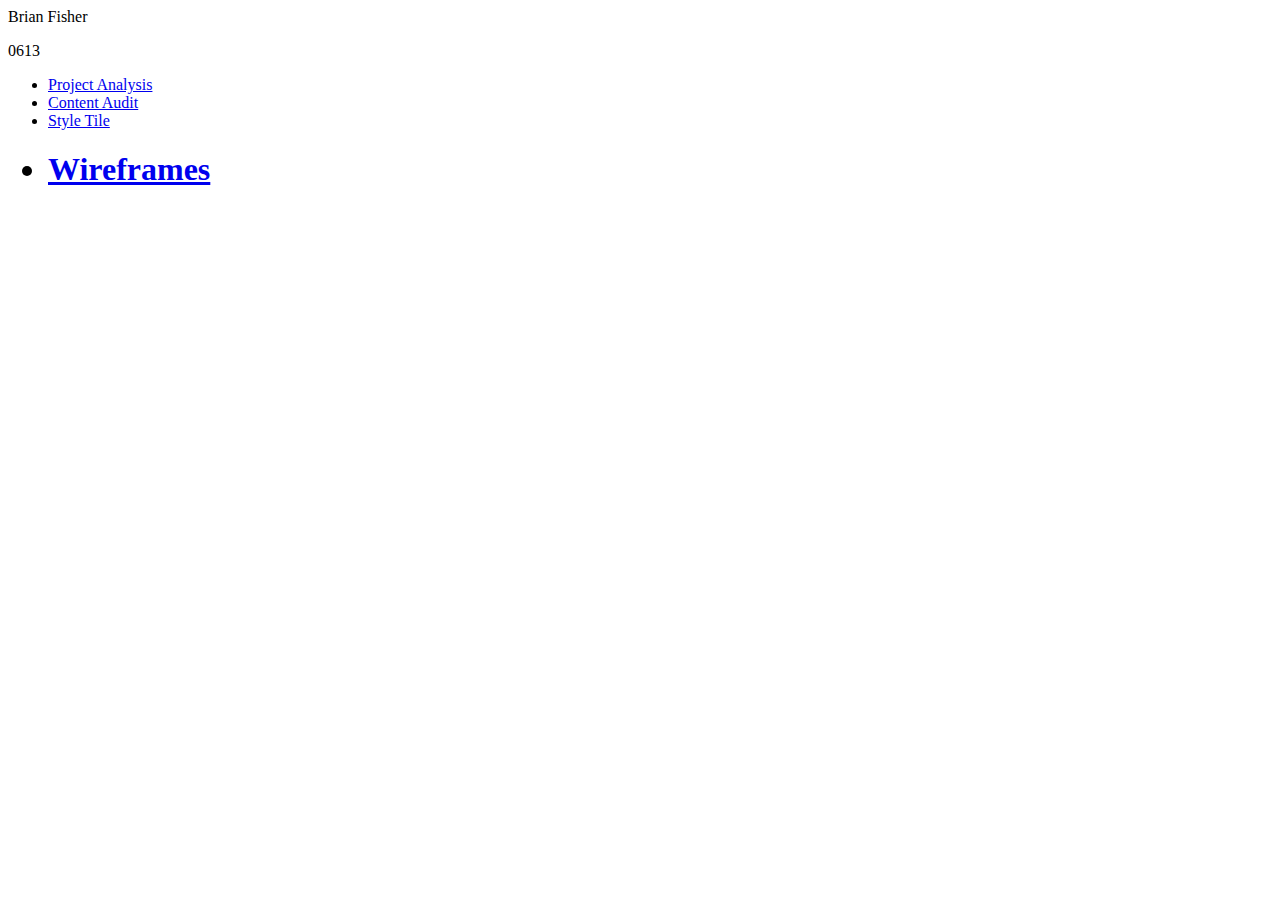
<file: index.html>
<!DOCTYPE html>
<html lang="en">
<head>
<meta charset="utf-8" />

<title>Brian Fisher WSP Portal</title>
<link rel="stylesheet" type="text/css"/>
</head>

<body style= width: 960px;>
	
	<hi>Brian Fisher</h1>
	
	<p>0613</p>
	
		<ul> 
			<li><a href="http://brianfisher21.github.io/wsp/project_analysis.html">Project Analysis</a></h1>
			<li><a href="https://docs.google.com/spreadsheet/ccc?key=0AttFM-J2DnuidGRFQUFLaFYwQl9vb1BPbHg2QnUtblE&usp=sharing">Content Audit</a></h1>
			<li><a href="http://brianfisher21.github.io/wsp/style_tile">Style Tile</a><h1>
			<li><a href="http:...">Wireframes</a></h1>
			
		</ul>
	

	
		<header>
			<ul>
				
			</ul>
	
				<h1> </h1>

		</header>
		

</body>
</html>
</file>
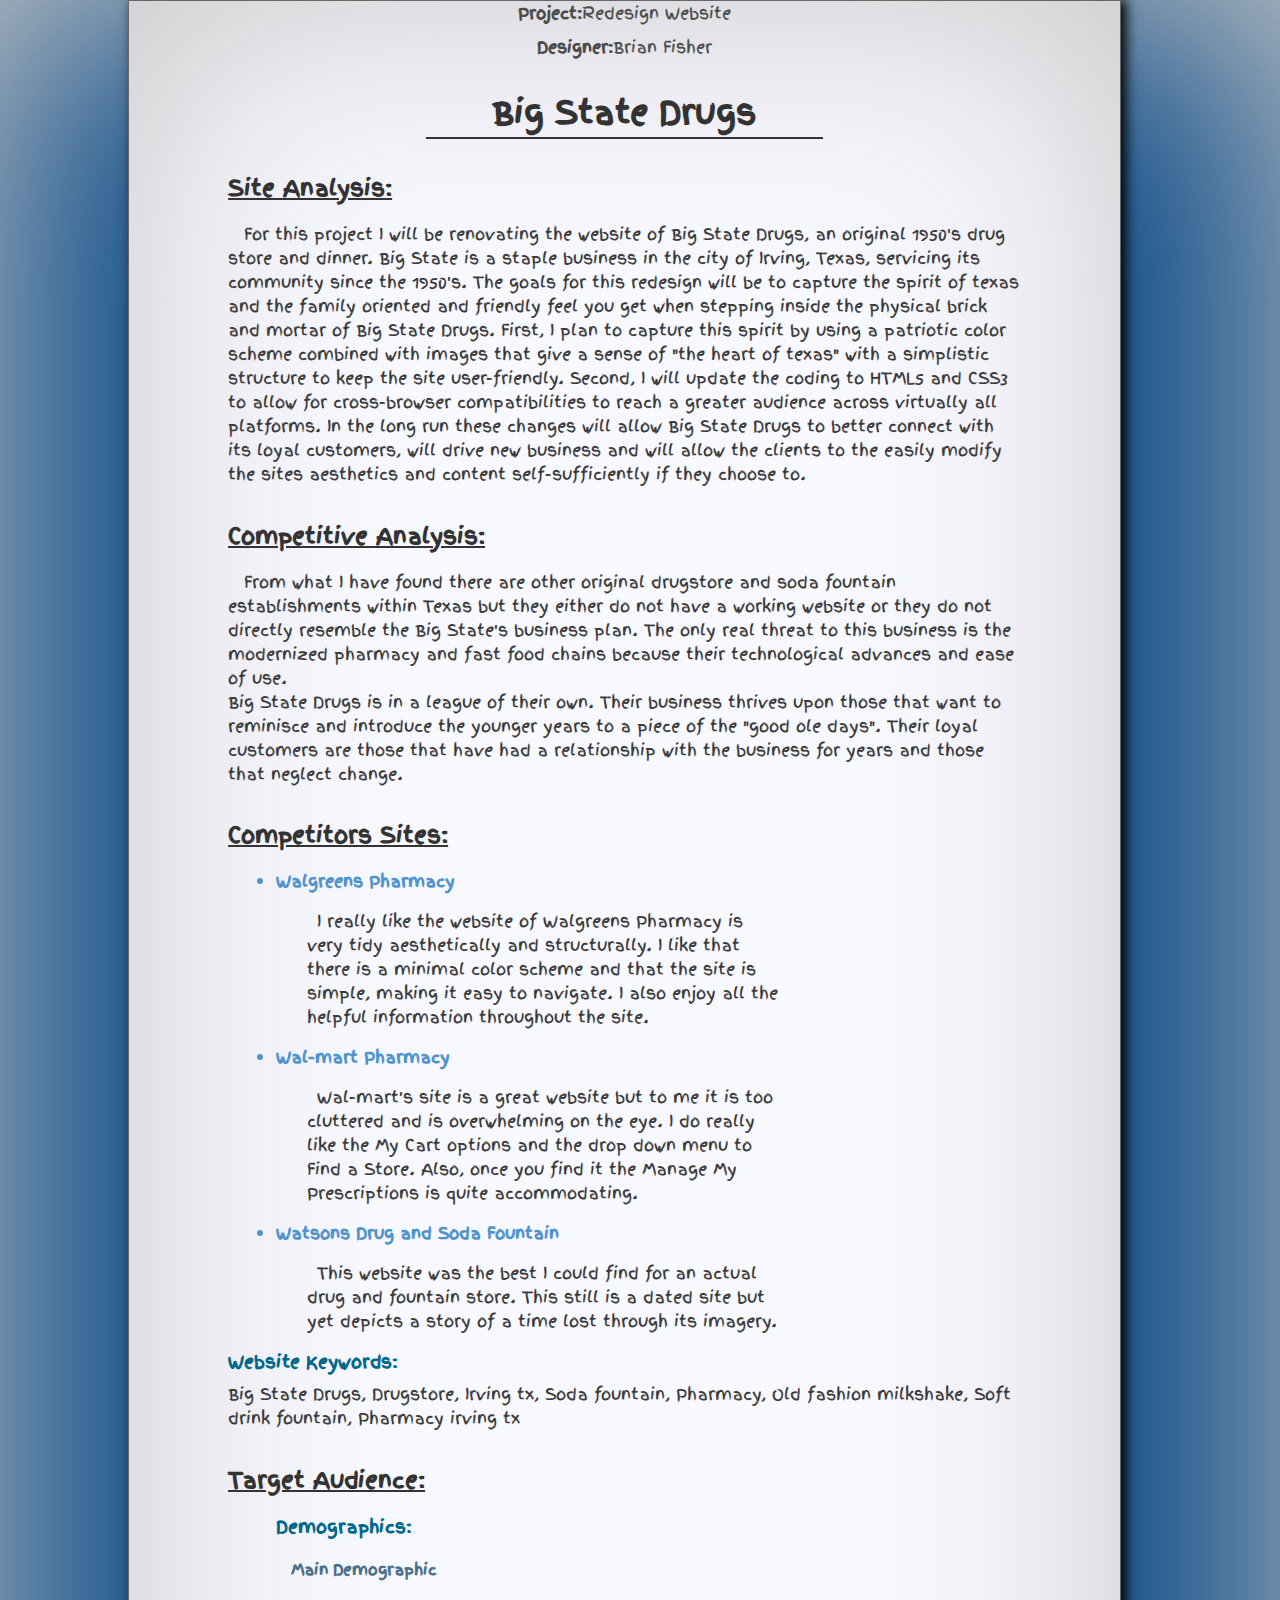
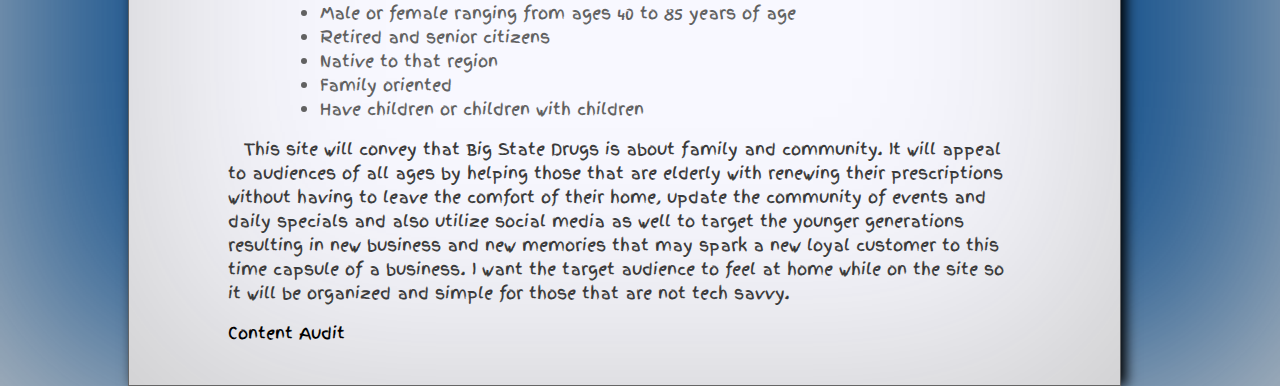
<file: project_analysis.html>
<html lang="en">
<head>
<meta charset="utf-8"/>

<title>Project Analysis</title>
	<link rel="stylesheet" href="css/project_analysis.css"/>
	<link href='http://fonts.googleapis.com/css?family=Finger+Paint' rel='stylesheet' type='text/css'>

</head>

<body>

<div class="background">

	<div id="container">
	
				<div id="name">
					
					<h3 id="project"><strong>Project:</strong>Redesign Website</h3>
					<h3 id="designer"><strong>Designer:</strong>Brian Fisher</h3>
					
				</div>	
	
			<h1 id="client"><a href="http://www.bigstatedrug.com/">Big State Drugs</a></h1>
	
				
				
		<div id="analysis">
		
		
		
		
		
		
		
		
		
			<h2>Site Analysis:</h2>
			
				<p>	
					For this project I will be renovating the website of Big State Drugs, an original 1950's drug store and dinner. Big State is a staple business
					in the city of Irving, Texas, servicing its community since the 1950's. The goals for this redesign will be to capture the spirit of texas and the 
					family oriented and friendly feel you get when stepping inside the physical brick and mortar of Big State Drugs. First, I plan to capture this 
					spirit by using a patriotic color scheme combined with images that give a sense of "the heart of texas" with a simplistic structure to
					keep the site user-friendly. Second, I will update the coding to HTML5 and CSS3 to allow for cross-browser compatibilities to reach a greater audience across 
					virtually all platforms. In the long run these changes will allow Big State Drugs to better connect with its loyal customers, will 
					drive new business and will allow the clients to the easily modify the sites aesthetics and content self-sufficiently if they choose to.
					
				</p>
					
				
			<h2>Competitive Analysis:</h2>
			
				<p> From what I have found there are other original drugstore and soda fountain establishments within Texas but they either do not have a working website or they 
					do not directly resemble the Big State's business plan. The only real threat to this business is the modernized pharmacy and fast food chains because their technological
					advances and ease of use.<br>
					
					Big State Drugs is in a league of their own. Their business thrives upon those that want to reminisce and introduce the younger years to a piece of the 
					"good ole days". Their loyal customers are those that have had a relationship with the business for years and those that neglect change.
					
				
			
			<h2>Competitors Sites:</h2>
			
				<div id="sites">
					
					<ul>
						<li><a href="http://www.walgreens.com/pharmacy/"><strong>Walgreens Pharmacy</strong></a></li>
							<p class="discription"> I really like the website of Walgreens Pharmacy is very tidy aesthetically and structurally. I like that there is a minimal color scheme and that the site is simple, making it easy to navigate. I also enjoy 
								all the helpful information throughout the site.
							</p>
						
						<li><a href="http://www.walmart.com/cp/pharmacy/5431"><strong>Wal-mart Pharmacy</strong></a></li>
							<p class="discription"> Wal-mart's site is a great website but to me it is too cluttered and is overwhelming on the eye. I do really like the My Cart options and the drop down menu to Find a Store. 
								Also, once you find it the Manage My Prescriptions is quite accommodating. 
							</p>
								
						<li><a href="http://www.watsonsdrugs.com/index.php?p=page&page_id=Delivery/"><strong>Watsons Drug and Soda Fountain</strong></a></li>
							<p class="discription"> This website was the best I could find for an actual drug and fountain store. This still is a dated site but yet depicts a story of a time lost through its imagery.
							</p>
					</ul>
							
				</div>
								
				<h3>Website Keywords:</h3>
				
					<p id="keywords">
						Big State Drugs, Drugstore, Irving tx, Soda fountain, Pharmacy, Old fashion milkshake, Soft drink fountain, Pharmacy irving tx
					</p>
					
			<h2>Target Audience:</h2>
			
			<div id="demo">		
				<h3>Demographics:</h3>
				
					<ul>
						<h4>Main Demographic</h4>
							<li class="demo"> Male or female ranging from ages 40 to 85 years of age</li>
							<li class="demo"> Retired and senior citizens</li>
							<li class="demo"> Native to that region</li>
							<li class="demo"> Family oriented</li> 
							<li class="demo"> Have children or children with children</li>
							

					</ul>
			</div>		
					<p> 
						This site will convey that Big State Drugs is about family and community. It will appeal to audiences of 
						all ages by helping those that are elderly with renewing their prescriptions without having to leave the comfort of their home, update the community of events and daily specials and also utilize social media as 
						well to target the younger generations resulting in new business and new memories that may spark a new loyal customer to this time capsule of a business. I want the target audience to 
						feel at home while on the site so it will be organized and simple for those that are not tech savvy.   
						
					</p>	
				
				<div id="audit">	
					<a href="https://docs.google.com/spreadsheet/ccc?key=0AttFM-J2DnuidGRFQUFLaFYwQl9vb1BPbHg2QnUtblE&usp=sharing">Content Audit</a>	
				</div>			
			
	</div>
	
	<div>

</body>


</html>
</file>
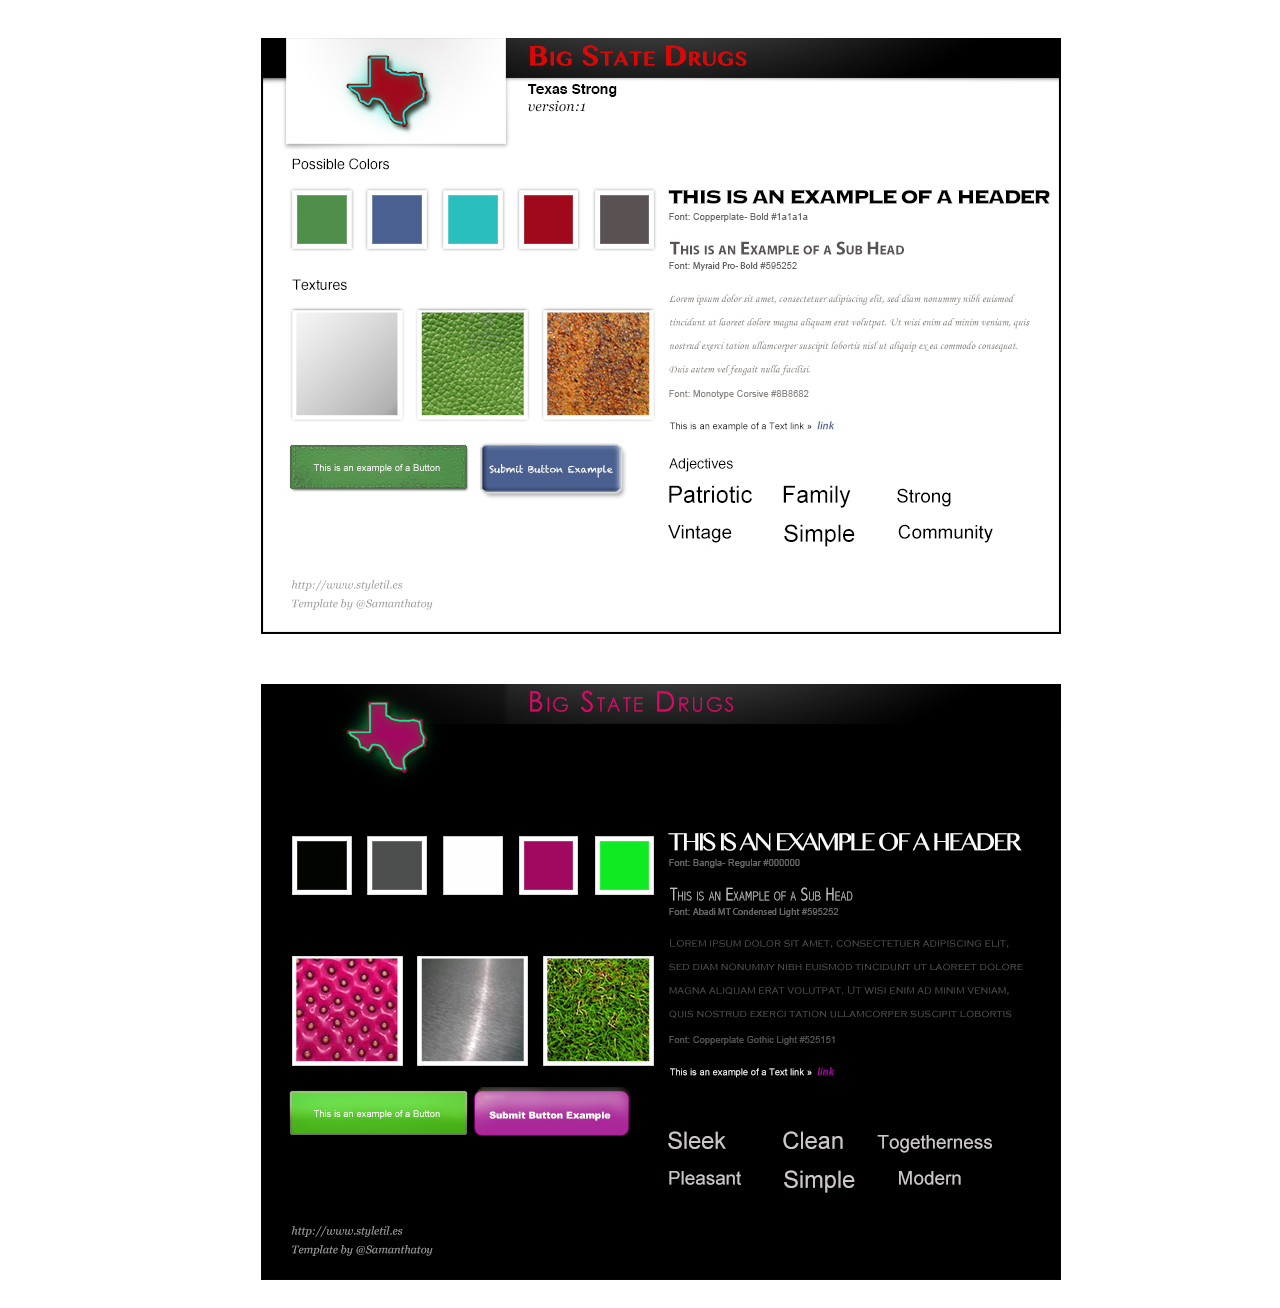
<file: style_tile.html>
<html lang="en">
<head>
<meta charset="utf-8"/>

<title>Style Tiles</title>
	<link rel="stylesheet" href="css/style_tile.css"/>

</head>

<body>

		<img src="images/Fisher_Brian_Style_Tile.jpg">
		
		<img src="images/Fisher_Brian_Style_Tile2.jpg">
		
	
</body>

</html>
</file>
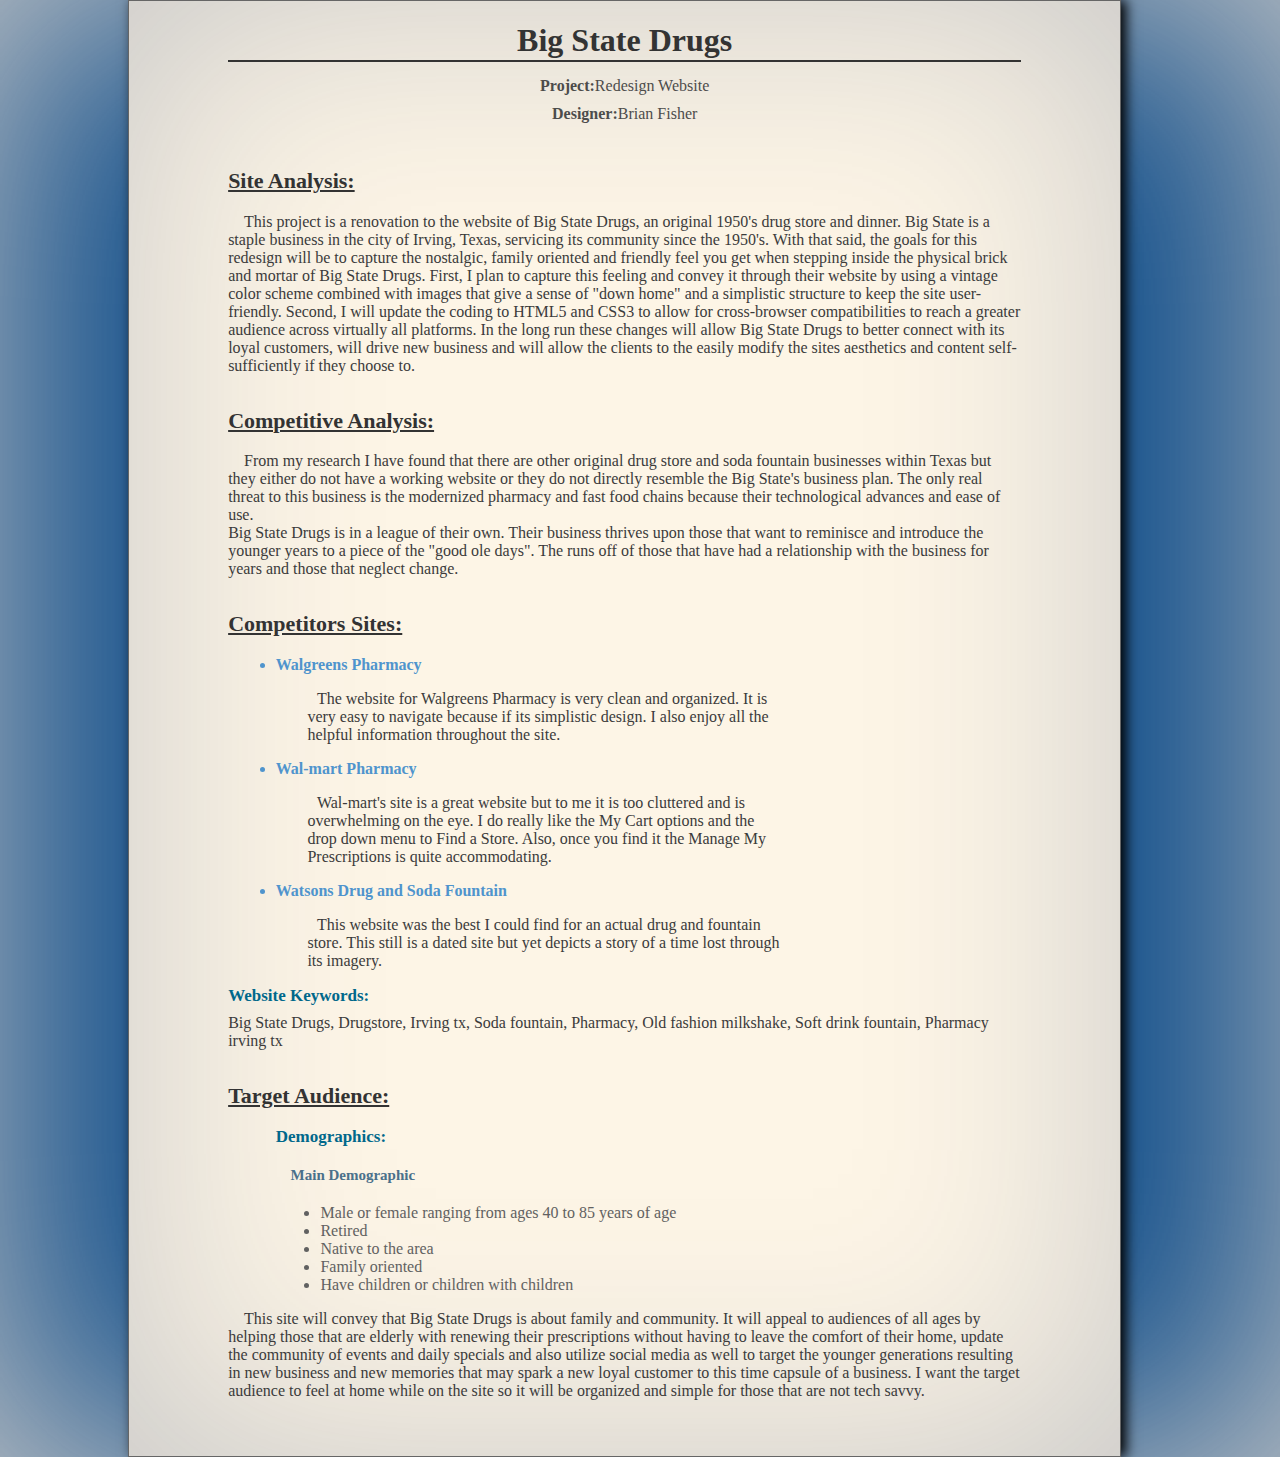
<file: Project Analysis/project_analysis.html>
<html lang="en">
<head>
<meta charset="utf-8" />

<title>Project Analysis</title>
	<link rel="stylesheet" href="css/project_analysis.css"/>
</head>

<body>

<div class="background">

	<div id="container">	
	
			<h1 id="client"><a href="http://www.bigstatedrug.com/">Big State Drugs</a></h1>
	
				<div id="name">
					
					<h3 id="project"><strong>Project:</strong>Redesign Website</h3>
					<h3 id="designer"><strong>Designer:</strong>Brian Fisher</h3>
					
				</div>
				
		<div id="analysis">
		
		
		
		
		
		
		
		
		
			<h2>Site Analysis:</h2>
			
				<p>	
					This project is a renovation to the website of Big State Drugs, an original 1950's drug store and dinner. Big State is a staple business
					in the city of Irving, Texas, servicing its community since the 1950's. With that said, the goals for this redesign will be to capture the nostalgic,
					family oriented and friendly feel you get when stepping inside the physical brick and mortar of Big State Drugs. First, I plan to capture this 
					feeling and convey it through their website by using a vintage color scheme combined with images that give a sense of "down home" and a simplistic structure to
					keep the site user-friendly. Second, I will update the coding to HTML5 and CSS3 to allow for cross-browser compatibilities to reach a greater audience across 
					virtually all platforms. In the long run these changes will allow Big State Drugs to better connect with its loyal customers, will 
					drive new business and will allow the clients to the easily modify the sites aesthetics and content self-sufficiently if they choose to.
					
				</p>
					
				
			<h2>Competitive Analysis:</h2>
			
				<p> From my research I have found that there are other original drug store and soda fountain businesses within Texas but they either do not have a working website or they 
					do not directly resemble the Big State's business plan. The only real threat to this business is the modernized pharmacy and fast food chains because their technological
					advances and ease of use.<br>
					
					Big State Drugs is in a league of their own. Their business thrives upon those that want to reminisce and introduce the younger years to a piece of the 
					"good ole days". The runs off of those that have had a relationship with the business for years and those that neglect change.
					
				
			
			<h2>Competitors Sites:</h2>
			
				<div id="sites">
					
					<ul>
						<li><a href="http://www.walgreens.com/pharmacy/"><strong>Walgreens Pharmacy</strong></a></li>
							<p class="discription"> The website for Walgreens Pharmacy is very clean and organized. It is very easy to navigate because if its simplistic design. I also enjoy 
								all the helpful information throughout the site.
							</p>
						
						<li><a href="http://www.walmart.com/cp/pharmacy/5431"><strong>Wal-mart Pharmacy</strong></a></li>
							<p class="discription"> Wal-mart's site is a great website but to me it is too cluttered and is overwhelming on the eye. I do really like the My Cart options and the drop down menu to Find a Store. 
								Also, once you find it the Manage My Prescriptions is quite accommodating. 
							</p>
								
						<li><a href="http://www.watsonsdrugs.com/index.php?p=page&page_id=Delivery/"><strong>Watsons Drug and Soda Fountain</strong></a></li>
							<p class="discription"> This website was the best I could find for an actual drug and fountain store. This still is a dated site but yet depicts a story of a time lost through its imagery.
							</p>
					</ul>
							
				</div>
								
				<h3>Website Keywords:</h3>
				
					<p id="keywords">
						Big State Drugs, Drugstore, Irving tx, Soda fountain, Pharmacy, Old fashion milkshake, Soft drink fountain, Pharmacy irving tx
					</p>
					
			<h2>Target Audience:</h2>
			
			<div id="demo">		
				<h3>Demographics:</h3>
				
					<ul>
						<h4>Main Demographic</h4>
							<li class="demo"> Male or female ranging from ages 40 to 85 years of age</li>
							<li class="demo"> Retired</li>
							<li class="demo"> Native to the area</li>
							<li class="demo"> Family oriented</li> 
							<li class="demo"> Have children or children with children</li>
							

					</ul>
			</div>		
					<p> 
						This site will convey that Big State Drugs is about family and community. It will appeal to audiences of 
						all ages by helping those that are elderly with renewing their prescriptions without having to leave the comfort of their home, update the community of events and daily specials and also utilize social media as 
						well to target the younger generations resulting in new business and new memories that may spark a new loyal customer to this time capsule of a business. I want the target audience to 
						feel at home while on the site so it will be organized and simple for those that are not tech savvy.   
						
					</p>		
						
			
	</div>
	
	<div>

</body>


</html>
</file>
<file: css/project_analysis.css>
body {
	width: 100%;
	background-color: #104E8B;
	/*-moz-box-shadow: 5px 13px 12px black;
	-webkit-box-shadow: 5px 13px 12px black;*/
	box-shadow: /*5px 13px 12px black,*/ inset 1px 0px 300px 0px #C7C7C7; 
	margin: 0px;
	padding: 0px;
}

#container {
	font-family: 'Finger Paint', sans;
	width: 77.45098%;
	border: 1px solid #666;
	margin-left: 10%;
	padding-bottom: 40px;
	background-color: #F8F8FF;
	-moz-box-shadow: 5px 13px 12px black;
	-webkit-box-shadow: 5px 13px 12px black;
	box-shadow: 5px 0px 12px black, inset 0px 0px 300px 0px #C7C7C7; 
}

#client {
	color: #333333;
	width: 40%;
	font-size: 2em;
	text-align: center;	
	border-bottom: 2px solid;
	padding-bottom: 1px;
	margin-left: 30%;
	margin-bottom: 15px;
}

a {
	text-decoration: none;
}


a:link {
	color: inherit;
}

a:visited {
	color: inherit;
}

a:hover {
	color: inherit;
}

a:active {
	color: inherit;
}

#name {
	text-align: center;
	position: top;
}


#project {
	font-size: 1em;
	width: 100%;
	color: #3B3B3B;
	text-align: center;
	font-weight: normal;
	opacity: .9;
	margin-bottom: 1%;
}

#designer {
	font-size: 1em;
	text-align: center;
	font-weight: normal;
	width: 100%;
	color: #3B3B3B;
	opacity: .9;
	margin-bottom:  30px;
}



/*------------------------------- Analysis ----------------------------------*/



#analysis {
	clear: both;
	margin: 0% 10% 0% 10%;
}

h2 {
	font-weight: bold;
	color: #333333;
	font-size: 1.375em;
	padding-top: 15px;
	text-decoration: underline;
}

p {
	color: #3B3B3B;
	text-indent: 2%;  
}

h3 {
	font-weight: bold;
	color: #00688B;
	font-size: 1.062em;
	margin-top: 0;
	margin-bottom: 0;
}

#keywords {
	text-indent: 0;
	margin-top: 8px; 
}

ul {
	padding-left: 0;
}

h4 {
	font-size: .937em;
	color: #4A708B;
	text-indent: 2%;
}

li {
	color: #4F94CD;
	margin-left: 6%;
}

.demo {
	color: #616161;
	margin-left: 6%;
}

.discription {
	width: 60%;
	margin-left: 10%;
	color: #3B3B3B;
}

#site {
	padding-bottom: 30px;
	margin-top: 8px;
}

#demo {
	margin-left: 6%;
}
</file>
<file: css/style_tile.css>
img {
	padding-left: 20%;
	padding-top: 30px;
	padding-bottom: 20px;
}
</file>
<file: Project Analysis/css/project_analysis.css>
body {
	width: 100%;
	background-color: #104E8B;
	/*-moz-box-shadow: 5px 13px 12px black;
	-webkit-box-shadow: 5px 13px 12px black;*/
	box-shadow: /*5px 13px 12px black,*/ inset 1px 0px 300px 0px #C7C7C7; 
	margin: 0px;
	padding: 0px;
}

#container {
	width: 77.45098%;
	border: 1px solid #666;
	margin-left: 10%;
	padding-bottom: 40px;
	background-color: #FDF5E6;
	-moz-box-shadow: 5px 13px 12px black;
	-webkit-box-shadow: 5px 13px 12px black;
	box-shadow: 5px 0px 12px black, inset 0px 0px 300px 0px #C7C7C7; 
}

#client {
	color: #333333;
	width: 80%;
	font-size: 2em;
	text-align: center;	
	border-bottom: 2px solid;
	padding-bottom: 1px;
	margin-left: 10%;
	margin-bottom: 15px;
}

a {
	text-decoration: none;
}


a:link {
	color: inherit;
}

a:visited {
	color: inherit;
}

a:hover {
	color: inherit;
}

a:active {
	color: inherit;
}

#name {
	text-align: center;
}


#project {
	font-size: 1em;
	width: 100%;
	color: #3B3B3B;
	text-align: center;
	font-weight: normal;
	opacity: .9;
	margin-bottom: 1%;
}

#designer {
	font-size: 1em;
	text-align: center;
	font-weight: normal;
	width: 100%;
	color: #3B3B3B;
	opacity: .9;
	margin-bottom:  30px;
}



/*------------------------------- Analysis ----------------------------------*/



#analysis {
	clear: both;
	margin: 0% 10% 0% 10%;
}

h2 {
	font-weight: bold;
	color: #333333;
	font-size: 1.375em;
	padding-top: 15px;
	text-decoration: underline;
}

p {
	color: #3B3B3B;
	text-indent: 2%;  
}

h3 {
	font-weight: bold;
	color: #00688B;
	font-size: 1.062em;
	margin-top: 0;
	margin-bottom: 0;
}

#keywords {
	text-indent: 0;
	margin-top: 8px; 
}

ul {
	padding-left: 0;
}

h4 {
	font-size: .937em;
	color: #4A708B;
	text-indent: 2%;
}

li {
	color: #4F94CD;
	margin-left: 6%;
}

.demo {
	color: #616161;
	margin-left: 6%;
}

.discription {
	width: 60%;
	margin-left: 10%;
	color: #3B3B3B;
}

#site {
	padding-bottom: 30px;
	margin-top: 8px;
}

#demo {
	margin-left: 6%;
}
</file>
